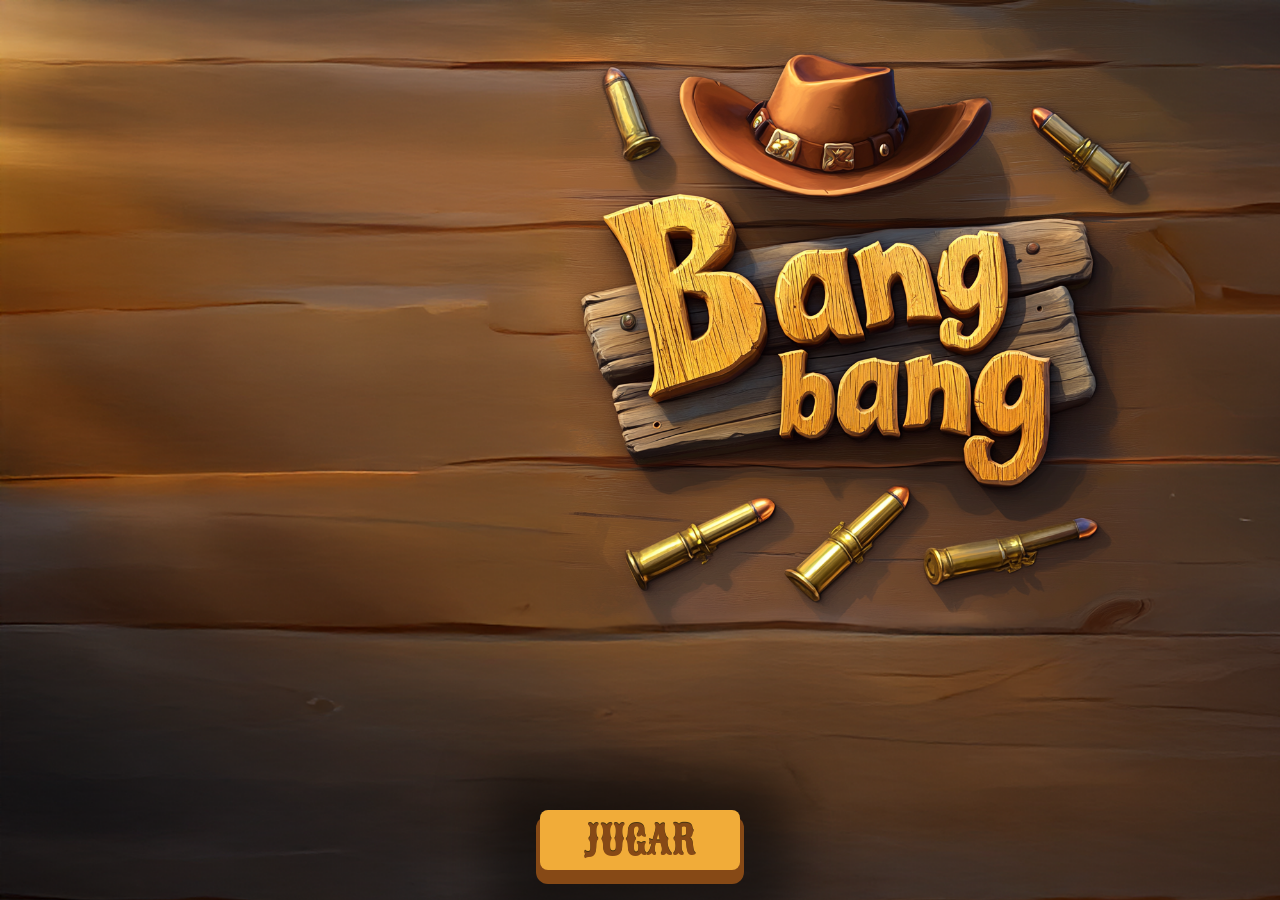
<file: index.html>
<!DOCTYPE html>
<html lang="en">
<head>
    <meta charset="UTF-8">
    <meta name="viewport" content="width=device-width, initial-scale=1.0">
    <title>BANG BANG</title>
    <link rel="stylesheet" type="text/css" href="estilos.css">
    <link rel="preconnect" href="https://fonts.googleapis.com">
    <link rel="preconnect" href="https://fonts.gstatic.com" crossorigin>
    <link href="https://fonts.googleapis.com/css2?family=Outfit:wght@100..900&family=Playfair+Display:ital,wght@0,400..900;1,400..900&family=Poppins:ital,wght@0,100;0,200;0,300;0,400;0,500;0,600;0,700;0,800;0,900;1,100;1,200;1,300;1,400;1,500;1,600;1,700;1,800;1,900&family=Roboto+Slab:wght@100..900&family=Sancreek&display=swap" rel="stylesheet">
    
    <!-- manifest -->
     <link rel="manifest" href="manifest.webmanifest">

</head>
<body>
    <div class="bg-transicion"></div>
    <div class="bg-inicio">
        <button class="btn-inicio" onclick="jugar()">JUGAR</button>
    </div>
</body>
<script type="text/javascript" src="funciones.js"></script>
</html>
</file>
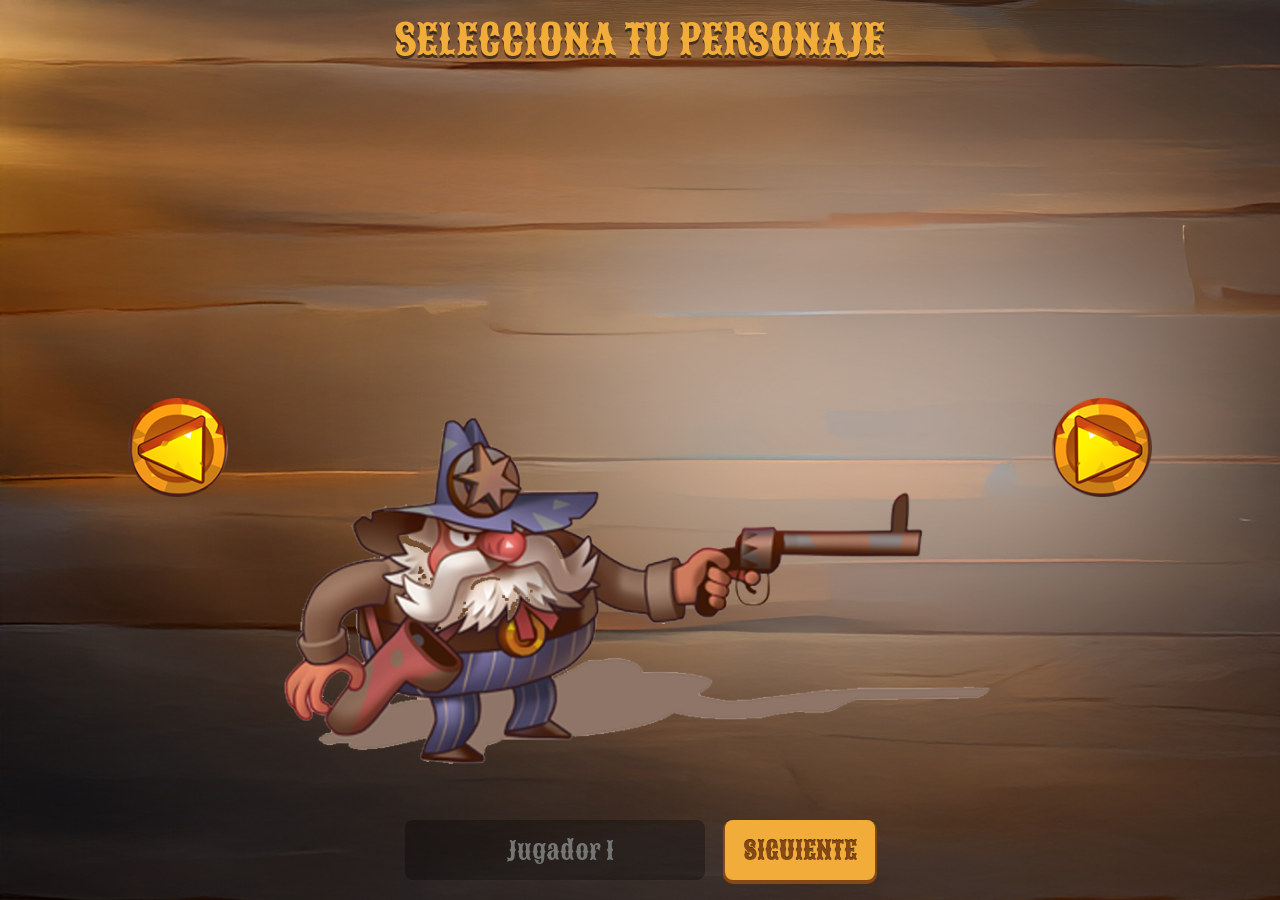
<file: personaje.html>
<!DOCTYPE html>
<html lang="en">
<head>
    <meta charset="UTF-8">
    <meta name="viewport" content="width=device-width, initial-scale=1.0">
    <title>PERSONAJE 1</title>
    <link rel="stylesheet" type="text/css" href="estilos.css">
    <link rel="preconnect" href="https://fonts.googleapis.com">
    <link rel="preconnect" href="https://fonts.gstatic.com" crossorigin>
    <link href="https://fonts.googleapis.com/css2?family=Outfit:wght@100..900&family=Playfair+Display:ital,wght@0,400..900;1,400..900&family=Poppins:ital,wght@0,100;0,200;0,300;0,400;0,500;0,600;0,700;0,800;0,900;1,100;1,200;1,300;1,400;1,500;1,600;1,700;1,800;1,900&family=Roboto+Slab:wght@100..900&family=Sancreek&display=swap" rel="stylesheet">
    
     <!-- manifest -->
     <link rel="manifest" href="manifest.webmanifest">
     
     
</head>
<body>
    <div class="bg-transicion bg-transicion-show"></div>
    <div class="bg-personaje">
        <div class="titulo">
            <h1>SELECCIONA TU PERSONAJE</h1>
        </div>
        <div class="personajes">
            <!-- ==== Boton Izquierda ==== -->
            <button class="anterior" onclick="anteriorPersonaje()">
                <img src="img/left.png">
            </button>
            <!-- ==== Carrusel Personajes ==== -->
            <div class="personaje">
                <img src="img/p1.png" id="personaje">
            </div>
            <!-- ==== Boton Derecha ==== -->
            <button class="siguiente" onclick="siguientePersonaje()">
                <img src="img/right.png">
            </button>   
        </div>
        <div class="barra">
                <input type="text" id="jugador1" placeholder="Jugador 1" class="txt-nombre">
                <button class="btn-siguiente" onclick="personaje2()">SIGUIENTE</button>
        </div>
    </div>
</body>
<script type="text/javascript" src="funciones.js"></script>
<script type="text/javascript">
    window.addEventListener('load', function() {
        inicializarSelectorPersonaje();
        quitarBG();
    });
</script>
</html>
</file>
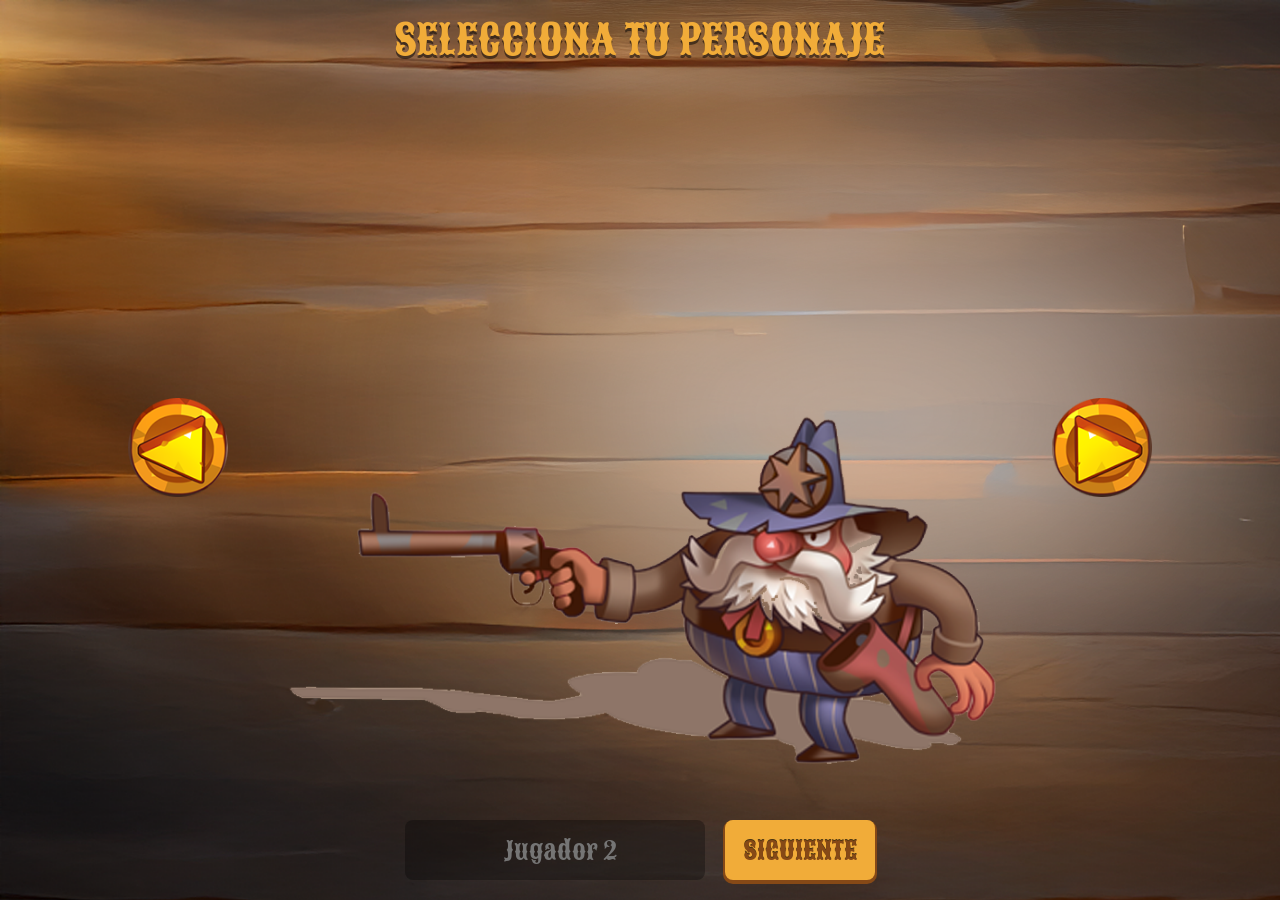
<file: Personaje2.html>
<!DOCTYPE html>
<html lang="en">
<head>
    <meta charset="UTF-8">
    <meta name="viewport" content="width=device-width, initial-scale=1.0">
    <title>PERSONAJE 2</title>
    <link rel="stylesheet" type="text/css" href="estilos.css">
    <link rel="preconnect" href="https://fonts.googleapis.com">
    <link rel="preconnect" href="https://fonts.gstatic.com" crossorigin>
    <link href="https://fonts.googleapis.com/css2?family=Outfit:wght@100..900&family=Playfair+Display:ital,wght@0,400..900;1,400..900&family=Poppins:ital,wght@0,100;0,200;0,300;0,400;0,500;0,600;0,700;0,800;0,900;1,100;1,200;1,300;1,400;1,500;1,600;1,700;1,800;1,900&family=Roboto+Slab:wght@100..900&family=Sancreek&display=swap" rel="stylesheet">
    
     <!-- manifest -->
     <link rel="manifest" href="manifest.webmanifest">
     
</head>
<body>
    <div class="bg-transicion bg-transicion-show"></div>
    <div class="bg-personaje">
        <div class="titulo">
            <h1>SELECCIONA TU PERSONAJE</h1>
        </div>
        <div class="personajes">
            <!-- ==== Boton Izquierda ==== -->
            <button class="anterior" onclick="anteriorPersonaje()">
                <img src="img/left.png">
            </button>
            <!-- ==== Carrusel Personajes ==== -->
            <div class="personaje">
                <img src="img/p1.png" id="personaje" style="transform: rotateY(180deg);">
            </div>
            <!-- ==== Boton Derecha ==== -->
            <button class="siguiente" onclick="siguientePersonaje()">
                <img src="img/right.png">
            </button>   
        </div>
        <div class="barra">
                <input type="text" id="jugador2" placeholder="Jugador 2" class="txt-nombre">
                <button class="btn-siguiente" onclick="comenzarJuego()">SIGUIENTE</button>
        </div>
    </div>
</body>
<script type="text/javascript" src="funciones.js"></script>
<script type="text/javascript">
    window.addEventListener('load', function() {
        inicializarSelectorPersonaje();
        quitarBG();
    });
</script>
</html>
</file>
<file: estilos.css>
* {
    margin: 0;
    padding: 0;
    font-family: "Sancreek", serif;
    font-weight: 400;
    font-style: normal;
}

body,
html {
    overflow: hidden;
}

.bg-inicio {
    background-image: url("img/main.png");
    background-size: cover;
    position: absolute;
    top: 0px;
    left: 0px;
    width: 100%;
    height: 100%;
    display: block;
}

.btn-inicio {
    width: 200px;
    height: 60px;
    border-radius: 8px;
    border: none;
    font-size: 40px;
    background: #f1ac39;
    color: #864916;
    position: absolute;
    bottom: 30px;
    left: calc(50% - 100px);
    text-shadow: 0px -1px 0px rgba(0, 0, 0, .7);
    box-shadow: 0px 10px 0px 4px #864916, 0px 10px 50px 50px rgba(0, 0, 0, .5);
}

.btn-inicio:active {
    box-shadow: 0px 4px 0px 4px #864916, 0px 5px 25px 25px rgba(0, 0, 0, .5);
    background: #f1ac39;
    bottom: 24px;
}

.bg-transicion {
    background: rgba(0, 0, 0, 1);
    position: absolute;
    top: 0px;
    left: 0px;
    width: 100%;
    height: 100%;
    opacity: 0;
    transition: opacity 1.1s ease, filter 1.1s ease;
    filter: blur(0px);
    pointer-events: none;
}

.bg-transicion-show {
    opacity: 1;
    filter: blur(0px);
    z-index: 99999;
}

.bg-transicion-hide {
    opacity: 0;
    filter: blur(2px);
}

.bg-personaje {
    background-image: url("img/bg_personaje.png");
    background-size: cover;
    display: block;
    width: 100%;
    height: 100%;
    position: absolute;
    top: 0px;
    left: 0px;
}

.titulo {
    float: left;
    width: 100%;
    height: 80px;
    text-align: center;
    color: #f1ac39;
    text-shadow: 0px 3px 0px rgba(0, 0, 0, .5);
    font-size: 1.3em;
    line-height: 80px;
}

.personajes {
    float: left;
    width: 100%;
    height: calc(100% - 160px);
}

.anterior {
    margin-left: 10%;
    width: 100px;
    height: 100%;
    float: left;
    outline: none;
    border: none;
    background: none;
}

.anterior img {
    width: 100%;
}

.personaje {
    float: left;
    width: calc(80% - 200px);
    height: 100%;
    text-align: center;
    animation: p1 2s ease-in-out infinite;
}

@keyframes p1 {
    0% {
        transform: scaleY(1);
    }

    50% {
        transform: scaleY(1.05) translateY(-5px);
    }

    100% {
        transform: scaleY(1);
    }
}

@keyframes p2 {
    0% {
        transform: scaleY(1) rotateY(180deg);
    }

    50% {
        transform: scaleY(1.05) rotateY(180deg) translateY(-5px);
    }

    100% {
        transform: scaleY(1) rotateY(180deg);
    }
}

.personaje img {
    height: 100%;
}

.siguiente {
    width: 100px;
    height: 100%;
    float: left;
    outline: none;
    border: none;
    background: none;
}

.siguiente img {
    width: 100%;
}

.barra {
    float: left;
    width: 100%;
    height: 80px;
    background: none;
}

.txt-nombre {
    width: 300px;
    height: 60px;
    border-radius: 8px;
    border: none;
    font-size: 25px;
    background: rgba(0, 0, 0, .3);
    color: white;
    padding-left: 10px;
    box-sizing: border-box;
    float: left;
    text-align: center;
    outline: none;
    margin-left: calc(50% - 235px);
}

.btn-siguiente {
    width: 150px;
    height: 60px;
    border-radius: 8px;
    box-shadow: 0px 2px 0px 2px #864916;
    border: none;
    font-size: 25px;
    background: #f1ac39;
    color: #864916;
    position: relative;
    float: left;
    text-shadow: 0px -1px 0px rgba(0, 0, 0, .7);
    margin-left: 20px;
}

.bg-juego {
    position: fixed;
    top: 0px;
    left: 0px;
    width: 100%;
    height: 100%;
    background-size: 94% auto;
    background-position: center 52%;
    background-repeat: no-repeat;
    background-color: #d8d0c1;
    display: flex;
    align-items: flex-end;
    overflow: hidden;
}

.left {
    width: 50%;
    height: 100%;
    position: relative;
}

.p1 {
    position: absolute;
    left: 6%;
    bottom: 4%;
    width: min(50vw, 760px);
    height: min(82vh, 700px);
    animation: p1 2s ease-in-out infinite;
    transition: .5s all;
    --personaje-img: none;
}

.right {
    width: 50%;
    height: 100%;
    position: relative;
}

.p2 {
    position: absolute;
    right: 2.5%;
    bottom: 3%;
    width: min(50vw, 760px);
    height: min(82vh, 700px);
    animation: p1 2s ease-in-out infinite;
    transition: .5s all;
    --personaje-img: none;
}

.p1::after,
.p2::after {
    content: "";
    position: absolute;
    inset: 0px;
    background-image: var(--personaje-img);
    background-repeat: no-repeat;
    background-size: contain;
    background-position: center bottom;
}

.p2::after {
    transform: rotateY(180deg);
}

.p1 h2 {
    position: fixed;
    top: 1%;
    left: 3%;
    color: #ffffff;
    font-size: clamp(36px, 4.2vw, 64px);
    text-shadow: 2px 2px 0px #000000, -2px -2px 0px #000000, -2px 2px 0px #000000, 2px -2px 0px #000000;
    text-transform: lowercase;
    z-index: 10;
}

.p2 h2 {
    position: fixed;
    top: 1%;
    right: 3%;
    color: #ffffff;
    font-size: clamp(36px, 4.2vw, 64px);
    text-shadow: 2px 2px 0px #000000, -2px -2px 0px #000000, -2px 2px 0px #000000, 2px -2px 0px #000000;
    text-transform: lowercase;
    z-index: 10;
}

@media (max-width: 900px) {
    .bg-juego {
        background-size: cover;
        background-position: center;
    }

    .p1,
    .p2 {
        width: min(56vw, 470px);
        height: min(66vh, 500px);
    }

    .p1 {
        left: 4%;
        bottom: 3%;
    }

    .p2 {
        right: 1%;
        bottom: 2.5%;
    }

    .p1 h2,
    .p2 h2 {
        font-size: clamp(26px, 6.4vw, 40px);
    }
}

.conteo {
    display: block;
    width: 100%;
    height: 100%;
    position: fixed;
    top: 0;
    left: 0;
    z-index: 99999;
    pointer-events: all;
    background-color: rgb(0, 0, 0, .7);
}

.msj,
.no1,
.no2,
.no3 {

    width: 100%;
    position: absolute;
    height: 200px;
    top: calc(50% - 100px);
    left: 0;
    display: flex;
    justify-content: center;
    align-items: center;
    font-size: 4em;
    line-height: 200px;
    opacity: 0;
    transition: .3s all;
    color: #f1ac39;
    text-shadow: 0px 3px 0px rgba(0, 0, 0, .5);
    pointer-events: none;
}

.msj {
    pointer-events: all;
    cursor: pointer;
}

.no1 img,
.no2 img,
.no3 img {
    height: 100%;
}

/*============  GANADOR  =============*/
.bounceFromTop { animation-name: bounceFromTop }
@keyframes bounceFromTop {
    0%, 25%, 55%, 85%, 100% {
        animation-timing-function: ease-out;
        transform: translate3d(0, 0, 0);
    }
    41%, 44% {
        animation-timing-function: ease-in;
        transform: translate3d(0, -20px, 0) scale3d(1, 1.1, 1);
    }
    70% {
        animation-timing-function: ease-in;
        transform: translate3d(0, -20px, 0);
    }
    90% { transform: translate3d(0, -4px, 0) }
}

.ganador {
    width: 100%;
    position: absolute;
    height: 100%; /* Cambiado de 100px a 100% */
    top: 0;
    left: 0;
    z-index: 99999;
    background: rgba(0,0,0,0.8);
    text-align: center;
}

    .perssonajeGanador{
        text-align: center;
        height: 100%;   
    }

   .personajeGanador { /* Corregido: antes decía perssonaje */
    text-align: center;
    height: 80%; 
    display: flex;
    flex-direction: column;
    justify-content: center;
    align-items: center;
}

.personajeGanador img {
    height: 300px;   
    animation: bounceFromTop 1s infinite;
}
    .ganador h1{
        font-size: 4em;
        color: #f1ac39;
        text-shadow: 0px 3px 0px rgba(0, 0, 0, .5);
    }

    .restart{
    width: 400px;
    height: 60px;
    border-radius: 8px;
    box-shadow: 0px 10px 0px 4px #864916, 0px 10px 50px 50px rgba(0, 0, 0, .5);
    border: none;
    font-size: 40px;
    background: #f1ac39;
    color: #864916;
    position: absolute;
    bottom: 30px;
    left: calc(50% - 200px);
    text-shadow: 0px -1px 0px rgba(0, 0, 0, .7);        
    transform: .1s all;
    }

    .restart:active {
    box-shadow: 0px 4px 0px 4px #864916, 0px 10px 50px 50px rgba(0, 0, 0, .5);
    background: #f1ac39;
    bottom: 24px;
    }

.vidas1, .vidas2 {
    width: 100%;
    height: 50px;
    position: absolute;
    top: 80px; /* Debajo del nombre */
    z-index: 20;
    display: flex;
}

.vidas1 { left: 3%; justify-content: flex-start; }
.vidas2 { right: 3%; justify-content: flex-end; }

.vidas1 img, .vidas2 img {
    height: 40px;
    margin: 2px;
}

.p1::after, .p2::after {
    content: "";
    position: absolute;
    inset: 0px;
    background-image: var(--personaje-img);
    background-repeat: no-repeat;
    background-size: contain;
    background-position: center bottom;
}
</file>
